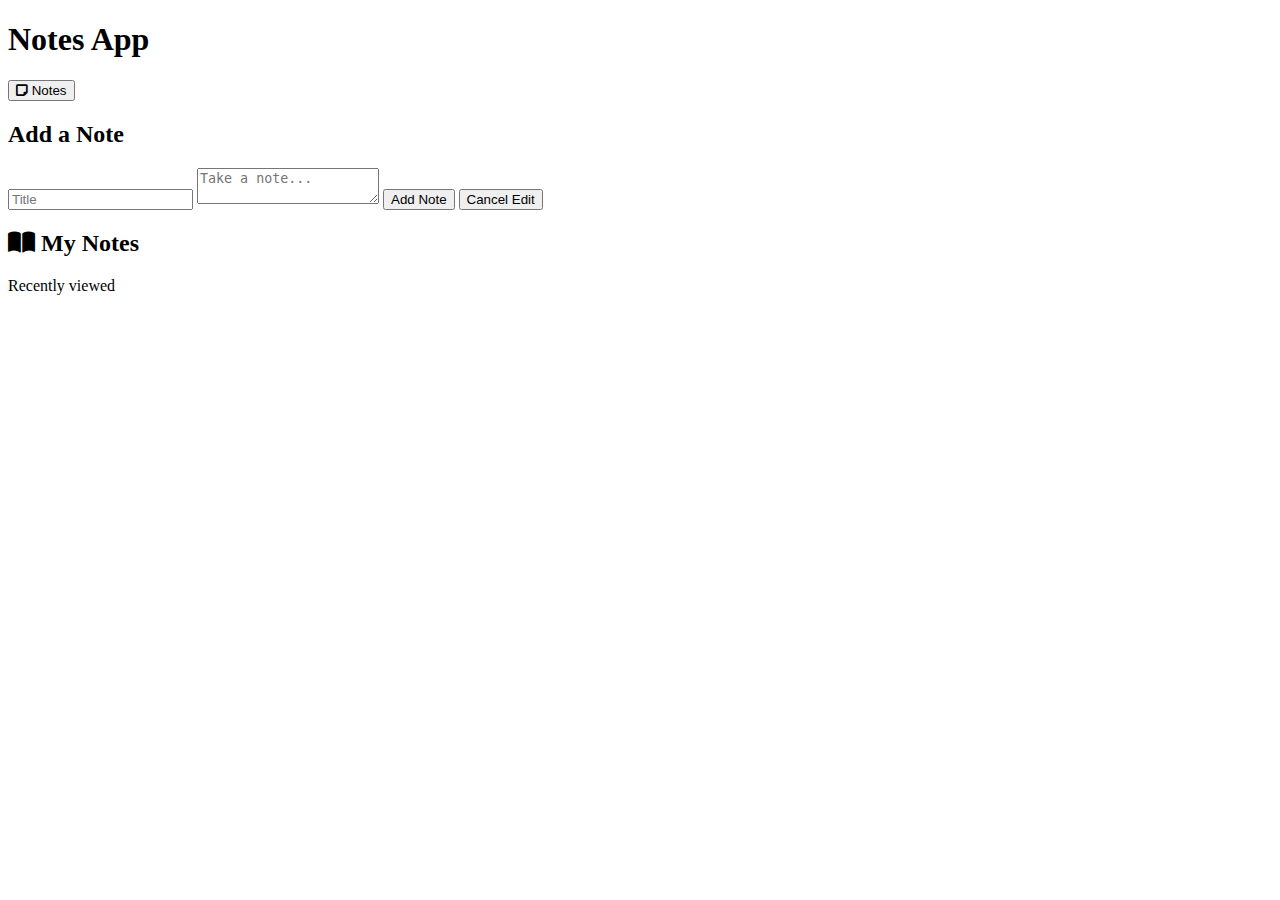
<file: Notes/target/classes/templates/index.html>
<!DOCTYPE html>
<html lang="en">
<head>
    <meta charset="UTF-8">
    <meta name="viewport" content="width=device-width, initial-scale=1.0">
    <title>Notes App</title>
	<!-- <link rel="stylesheet" href="@{/css/style.css}"> -->
	<link rel="stylesheet" th:href="@{/css/style.css}">
    <!-- Font Awesome for icons (optional, but used in the example) -->
    <link rel="stylesheet" href="https://cdnjs.cloudflare.com/ajax/libs/font-awesome/6.0.0-beta3/css/all.min.css">
</head>
<body>
    <div class="app-container">
        <aside class="sidebar">
            <h1>Notes App</h1>
            <button class="nav-button active">
                <i class="fas fa-sticky-note"></i> Notes
            </button>
            <!-- Add more navigation buttons here if needed -->
        </aside>

        <main class="main-content">
            <section class="add-note-section">
                <h2>Add a Note</h2>
                <form id="note-form">
                    <input type="hidden" id="note-id" value=""> <!-- For updates -->
                    <input type="text" id="note-title" placeholder="Title" required>
                    <textarea id="note-content" placeholder="Take a note..." required></textarea>
                    <button type="submit" id="add-update-button">Add Note</button>
                    <button type="button" id="cancel-edit-button" class="hidden">Cancel Edit</button>
                </form>
            </section>

            <section class="my-notes-section">
                <div class="my-notes-header">
                    <h2><i class="fas fa-book-open"></i> My Notes</h2>
                    <span>Recently viewed</span>
                </div>
                <div class="notes-grid" id="notes-grid">
                    <!-- Notes will be dynamically added here -->
                    <!-- Example Note Card (for structure reference, will be generated by JS)
                    <div class="note-card">
                        <h3>Sample Title</h3>
                        <p>Lorem ipsum dolor sit amet consectetur adipisicing elit. Quisquam, quod.</p>
                        <div class="note-meta">
                            <small>2 days ago</small>
                            <div class="note-actions">
                                <button class="edit-btn"><i class="fas fa-edit"></i></button>
                                <button class="delete-btn"><i class="fas fa-trash-alt"></i></button>
                            </div>
                        </div>
                    </div>
                    -->
                </div>
            </section>
        </main>
    </div>
	<!--<script src="@{/js/script.js}"></script>-->
	<script th:src="@{/js/script.js}"></script>
</body>
</html>
</file>
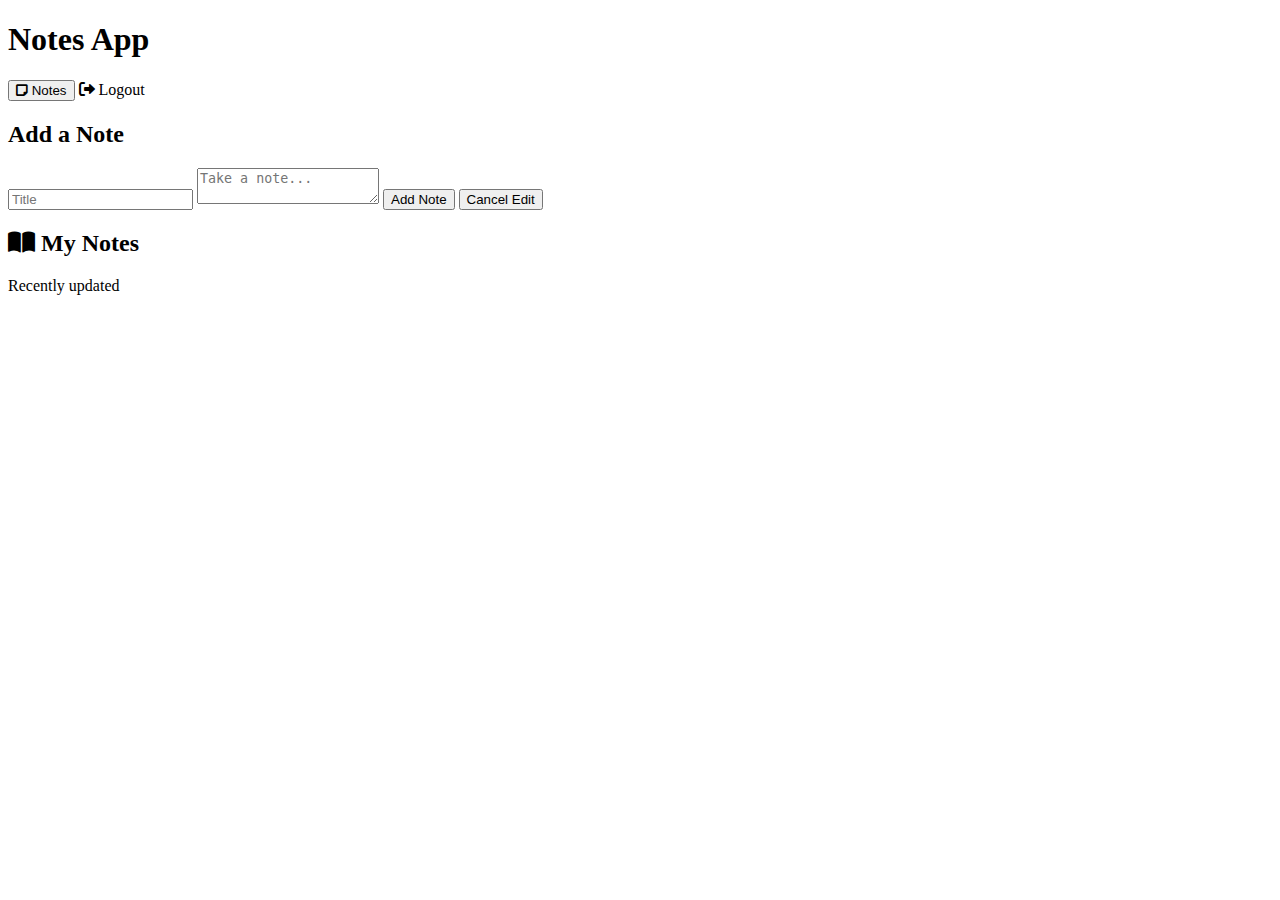
<file: Notes2Draft/target/classes/templates/index.html>
<!DOCTYPE html>
<html lang="en" xmlns:th="http://www.thymeleaf.org">
<head>
    <meta charset="UTF-8">
    <meta name="viewport" content="width=device-width, initial-scale=1.0">
    <title>Notes App</title>
	<link rel="stylesheet" th:href="@{/css/style.css}">
    <link rel="stylesheet" href="https://cdnjs.cloudflare.com/ajax/libs/font-awesome/6.0.0-beta3/css/all.min.css">
</head>
<body>
    <div class="app-container">
        <aside class="sidebar">
            <h1>Notes App</h1>
            <button class="nav-button active">
                <i class="fas fa-sticky-note"></i> Notes
            </button>
            <!-- Add a logout button -->
            <a th:href="@{/logout}" class="nav-button logout-button" style="text-decoration: none; color: inherit;">
                <i class="fas fa-sign-out-alt"></i> Logout
            </a>
        </aside>

        <main class="main-content">
            <section class="add-note-section">
                <h2>Add a Note</h2>
                <form id="note-form">
                    <input type="hidden" id="note-id" value="">
                    <input type="text" id="note-title" placeholder="Title" required>
                    <textarea id="note-content" placeholder="Take a note..." required></textarea>
                    <button type="submit" id="add-update-button">Add Note</button>
                    <button type="button" id="cancel-edit-button" class="hidden">Cancel Edit</button>
                </form>
            </section>

            <section class="my-notes-section">
                <div class="my-notes-header">
                    <h2><i class="fas fa-book-open"></i> My Notes</h2>
                    <span>Recently updated</span>
                </div>
                <div class="notes-grid" id="notes-grid">
                    <!-- Notes will be dynamically added here by script.js -->
                </div>
            </section>
        </main>
    </div>
	<script th:src="@{/js/script.js}"></script>
</body>
</html>
</file>
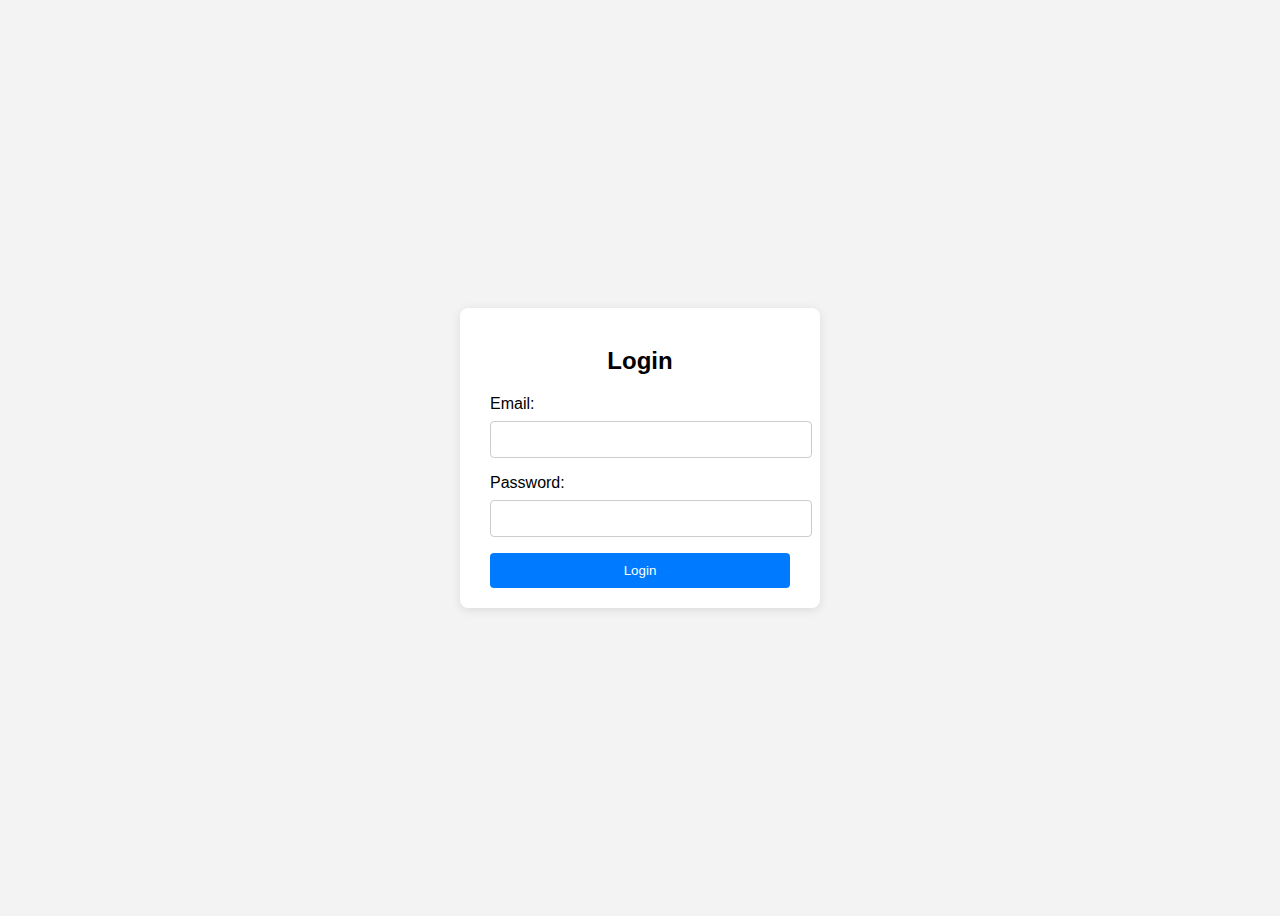
<file: Notes/target/classes/templates/login.html>
<!DOCTYPE html>
<html lang="en">
<head>
    <meta charset="UTF-8" />
    <title>Login</title>
    <style>
        body {
            background: #f3f3f3;
            font-family: sans-serif;
            display: flex;
            height: 100vh;
            align-items: center;
            justify-content: center;
        }
        form {
            background: white;
            padding: 20px 30px;
            border-radius: 8px;
            box-shadow: 0 2px 10px rgba(0,0,0,0.1);
            width: 300px;
        }
        h2 {
            margin-bottom: 20px;
            text-align: center;
        }
        input {
            width: 100%;
            padding: 10px;
            margin-top: 8px;
            margin-bottom: 16px;
            border: 1px solid #ccc;
            border-radius: 4px;
        }
        button {
            background: #007BFF;
            color: white;
            border: none;
            padding: 10px;
            width: 100%;
            border-radius: 4px;
            cursor: pointer;
        }
        button:hover {
            background: #0056b3;
        }
    </style>
</head>
<body>

<form id="loginForm">
    <h2>Login</h2>
    <label for="email">Email:</label>
    <input type="text" name="email" id="email" required />

    <label for="password">Password:</label>
    <input type="password" name="password" id="password" required />

    <button type="submit">Login</button>
</form>

<script>
document.getElementById('loginForm').addEventListener('submit', async function(event) {
    event.preventDefault(); // prevent form default submit

    const email = document.getElementById('email').value.trim();
    const password = document.getElementById('password').value.trim();

    try {
        const response = await fetch('http://localhost:1010/api/users/login?email=' + encodeURIComponent(email) + '&password=' + encodeURIComponent(password), {
            method: 'POST',
            headers: { 'Accept': 'application/json' }
        });

        if (!response.ok) {
            alert('Login failed: ' + response.statusText);
            return;
        }

		const text = await response.text();
		const user = text ? JSON.parse(text) : null;
		console.log(user);
		
		console.log("only user is printed");
		
		console.log(text);
		
		
        if (user && user.id) {
            // Store user id for backend use later
            localStorage.setItem('userId', user.id);
			console.log("");
            // Redirect to main app
            window.location.href = 'index.html';
        } else {
            alert('Invalid email or password');
        }
    } catch (error) {
        alert('Error: ' + error.message);
    }
});
</script>

</body>
</html>
</file>
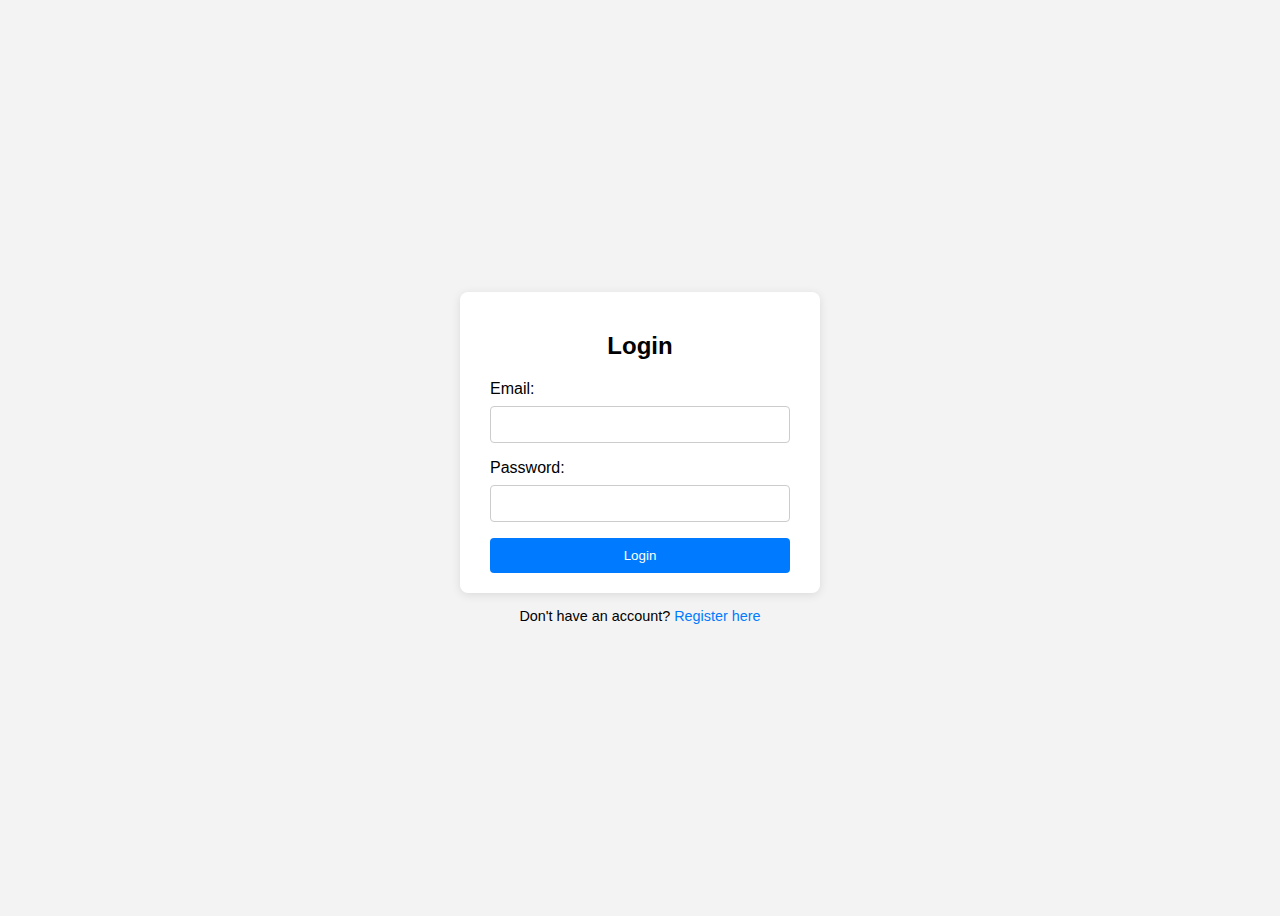
<file: Notes2Draft/target/classes/templates/login.html>
<!DOCTYPE html>
<html lang="en" xmlns:th="http://www.thymeleaf.org">
<head>
    <meta charset="UTF-8" />
    <title>Login</title>
    <style>
        body { background: #f3f3f3; font-family: sans-serif; display: flex; height: 100vh; align-items: center; justify-content: center; flex-direction: column; }
        form { background: white; padding: 20px 30px; border-radius: 8px; box-shadow: 0 2px 10px rgba(0,0,0,0.1); width: 300px; }
        h2 { margin-bottom: 20px; text-align: center; }
        input { width: 100%; padding: 10px; box-sizing: border-box; margin-top: 8px; margin-bottom: 16px; border: 1px solid #ccc; border-radius: 4px; }
        button { background: #007BFF; color: white; border: none; padding: 10px; width: 100%; border-radius: 4px; cursor: pointer; }
        button:hover { background: #0056b3; }
        .error-message { color: red; font-size: 0.9em; text-align: center; margin-bottom: 10px; display: none; }
        .register-link { margin-top: 15px; font-size: 0.9em; }
        .register-link a { color: #007BFF; text-decoration: none; }
    </style>
</head>
<body>

<form id="loginForm">
    <h2>Login</h2>
    <div id="errorMessage" class="error-message"></div>
    <label for="email">Email:</label>
    <input type="email" name="email" id="email" required />

    <label for="password">Password:</label>
    <input type="password" name="password" id="password" required />

    <button type="submit">Login</button>
</form>

<div class="register-link">
    Don't have an account? <a th:href="@{/register}">Register here</a>
</div>

<script>
document.getElementById('loginForm').addEventListener('submit', async function(event) {
    event.preventDefault();

    const email = document.getElementById('email').value.trim();
    const password = document.getElementById('password').value.trim();
    const errorMessageDiv = document.getElementById('errorMessage');

    const formData = new URLSearchParams();
    formData.append('email', email);
    formData.append('password', password);

    try {
        // Use a relative path for the API call
        const response = await fetch('/api/users/login', {
            method: 'POST',
            headers: { 'Content-Type': 'application/x-www-form-urlencoded' },
            body: formData
        });

        if (response.ok) {
            const user = await response.json();
            if (user && user.id) {
                // Redirect to the main app page (which is now protected)
                window.location.href = '/index';
            }
        } else {
            const errorData = await response.json();
            errorMessageDiv.textContent = errorData.error || 'Login failed!';
            errorMessageDiv.style.display = 'block';
        }
    } catch (error) {
        errorMessageDiv.textContent = 'Error: ' + error.message;
        errorMessageDiv.style.display = 'block';
    }
});
</script>

</body>
</html>
</file>
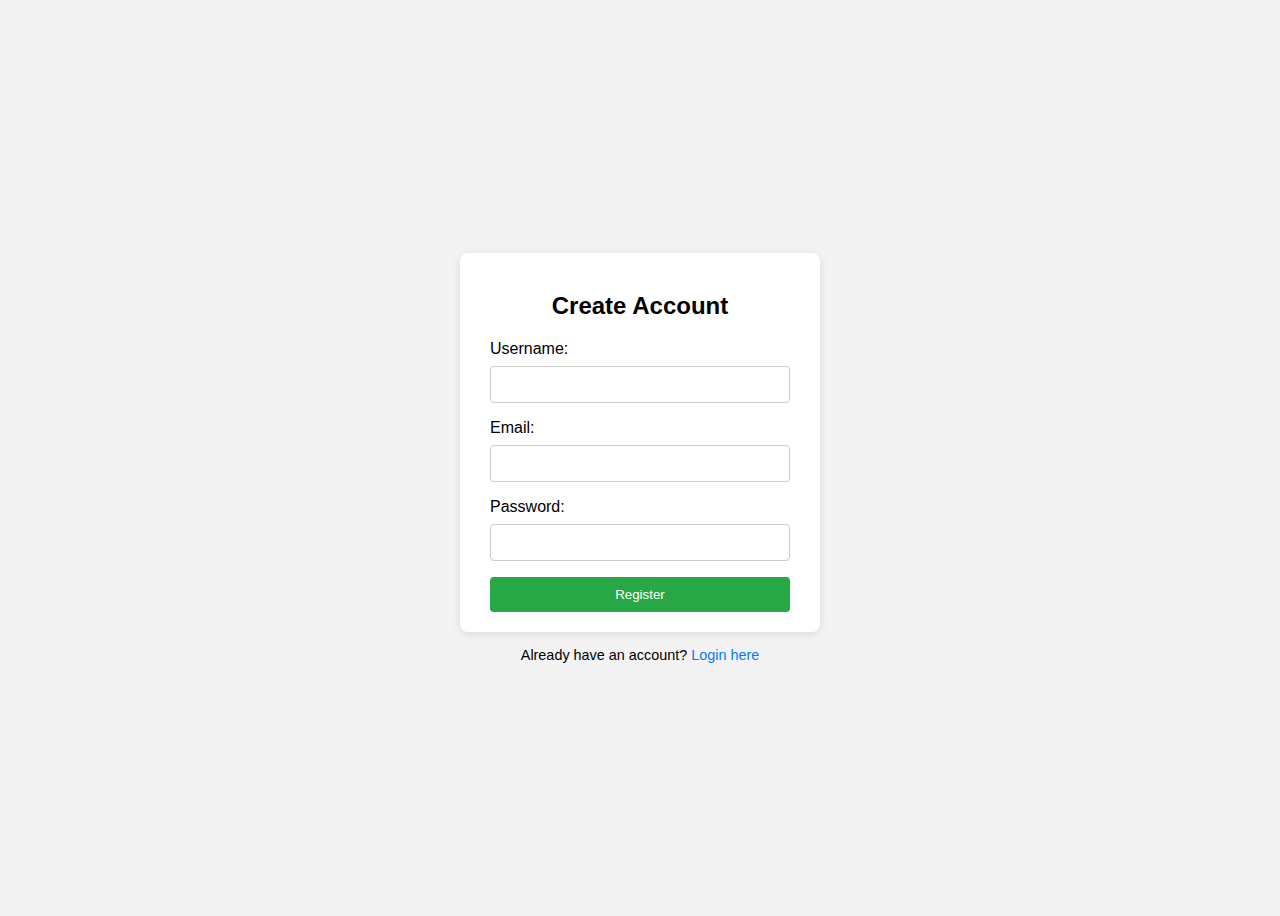
<file: Notes2Draft/target/classes/templates/register.html>
<!DOCTYPE html>
<html lang="en" xmlns:th="http://www.thymeleaf.org">
<head>
    <meta charset="UTF-8" />
    <title>Register</title>
    <style>
        body { background: #f3f3f3; font-family: sans-serif; display: flex; height: 100vh; align-items: center; justify-content: center; flex-direction: column; }
        form { background: white; padding: 20px 30px; border-radius: 8px; box-shadow: 0 2px 10px rgba(0,0,0,0.1); width: 300px; }
        h2 { margin-bottom: 20px; text-align: center; }
        input { width: 100%; padding: 10px; box-sizing: border-box; margin-top: 8px; margin-bottom: 16px; border: 1px solid #ccc; border-radius: 4px; }
        button { background: #28a745; color: white; border: none; padding: 10px; width: 100%; border-radius: 4px; cursor: pointer; }
        button:hover { background: #218838; }
        .error-message { color: red; font-size: 0.9em; text-align: center; margin-bottom: 10px; display: none; }
        .login-link { margin-top: 15px; font-size: 0.9em; }
        .login-link a { color: #007BFF; text-decoration: none; }
    </style>
</head>
<body>

<form id="registerForm">
    <h2>Create Account</h2>
    <div id="errorMessage" class="error-message"></div>
    <label for="username">Username:</label>
    <input type="text" name="username" id="username" required />

    <label for="email">Email:</label>
    <input type="email" name="email" id="email" required />

    <label for="password">Password:</label>
    <input type="password" name="password" id="password" required />

    <button type="submit">Register</button>
</form>

<div class="login-link">
    Already have an account? <a th:href="@{/login}">Login here</a>
</div>

<script>
document.getElementById('registerForm').addEventListener('submit', async function(event) {
    event.preventDefault();

    const username = document.getElementById('username').value.trim();
    const email = document.getElementById('email').value.trim();
    const password = document.getElementById('password').value.trim();
    const errorMessageDiv = document.getElementById('errorMessage');

    const formData = new URLSearchParams();
    formData.append('username', username);
    formData.append('email', email);
    formData.append('password', password);

    try {
        const response = await fetch('/api/users/register', {
            method: 'POST',
            headers: { 'Content-Type': 'application/x-www-form-urlencoded' },
            body: formData
        });

        if (response.ok) {
            const user = await response.json();
            if (user && user.id) {
                // On successful registration, redirect to the main app
                window.location.href = '/index'; 
            }
        } else {
            const errorData = await response.json();
            errorMessageDiv.textContent = errorData.error || 'Registration failed. Please try again.';
            errorMessageDiv.style.display = 'block';
        }
    } catch (error) {
        errorMessageDiv.textContent = 'An unexpected error occurred. Please try again later.';
        errorMessageDiv.style.display = 'block';
    }
});
</script>

</body>
</html>
</file>
